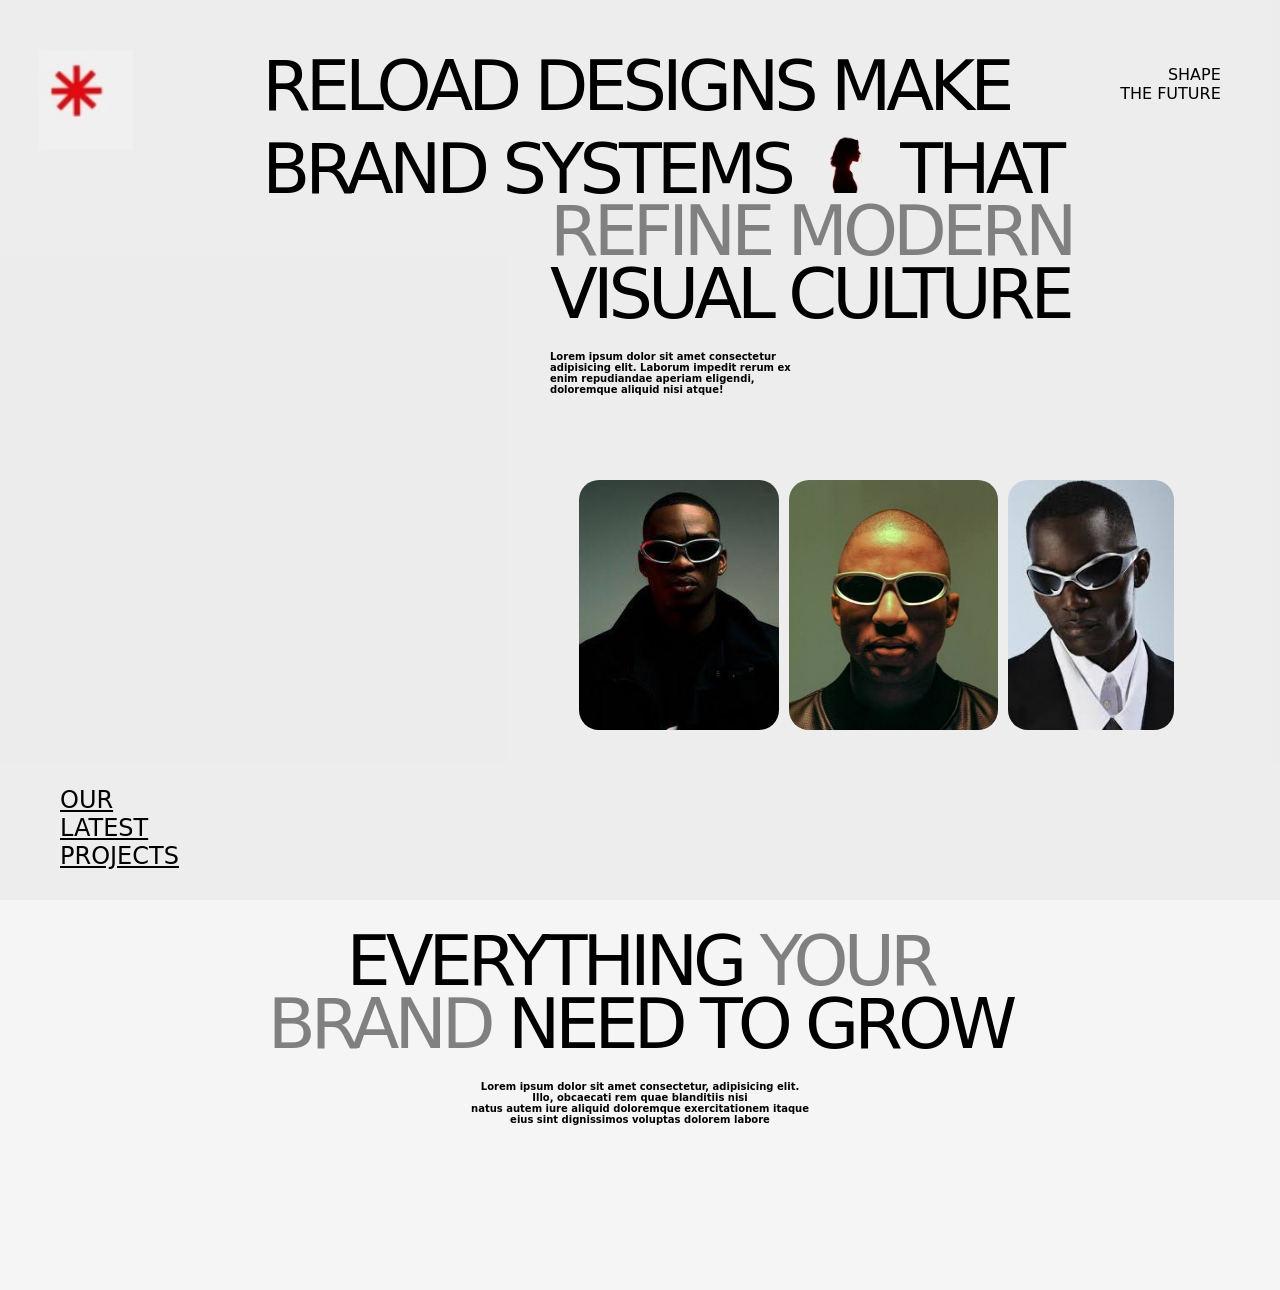
<file: a2p-1/index.html>
<!DOCTYPE html>
<html lang="en">
<head>
  <meta charset="UTF-8">
  <meta name="viewport" content="width=device-width, initial-scale=1.0">
  <title>assignment2</title>
  <link rel="shortcut icon" href="a21logo.png" type="image/x-icon">
  <link rel="stylesheet" href="style.css">
</head>
<body>

    <div class="hero">

        <!-- TOP SECTION -->
        <div class="top">

            <div class="left-logo">
              <img src="./a21logo.png" alt="logo">
                
            </div>

            <div class="main-heading">
                <p>RELOAD DESIGNS MAKE<BR> BRAND SYSTEMS <img src="images-removebg-preview.png"> THAT</p>
              
            </div>

            <div class="right-text">
              <P>SHAPE<br> THE FUTURE </P>
                
            </div>

        </div>

        <div class="part2">
          <p><span>REFINE MODERN</span><BR>VISUAL CULTURE </p>
          <h4>Lorem ipsum dolor sit amet consectetur<br> adipisicing elit. Laborum impedit rerum ex<br> enim repudiandae aperiam eligendi,<br> doloremque aliquid nisi atque!<br></h4>

        </div>
        <div class="part3">
          <div class="leftside">
            <h2>OUR</h2>
            <h2>LATEST</h2>
            <h2>PROJECTS</h2>
          </div>
          <div class="photos">
            <img src="[data-uri]" class="photo1">
            <img src="[data-uri]" class="photo2">
            <img src="[data-uri]" class="photo3">
            
          </div>
        </div>
        <div class="part4">
          <p>EVERYTHING<span> YOUR</span><br><span> BRAND</span> NEED TO GROW</p>
          <h4>Lorem ipsum dolor sit amet consectetur, adipisicing elit.<br> Illo, obcaecati rem quae blanditiis nisi<br> natus autem iure aliquid doloremque exercitationem itaque<br> eius sint dignissimos voluptas dolorem labore</h4>
        </div>
    </div>
</body>
</html>
</file>
<file: a2p-1/style.css>
* {
    margin: 0;
    padding: 0;
    box-sizing: border-box;
}

html, body {
    height: 100%;
    width: 100%;
    font-family: system-ui, -apple-system, BlinkMacSystemFont, 'Segoe UI', Roboto, Oxygen, Ubuntu, Cantarell, 'Open Sans', 'Helvetica Neue', sans-serif;
    background-color: rgba(128, 128, 128, 0.075);
}

.body{
  

  height: 100% ;
  width : 100% ;

}

.top{
  height: 200px ;
  width : 100% ;
  display : flex ;
  justify-content: space-evenly;

  
}

.top .left-logo img{
  height: 100px ;
  margin-top : 50px ;
}

.top .main-heading{
  margin-top: 55px ;
  margin-left: 90px ;
  white-space: nowrap;
 

  
 
}
.top .main-heading p{
  font-size : 70px;
  font-weight : 400 ;
  letter-spacing : -5px  ;
  line-height : 63px ; 

  
  

}

.top .main-heading p img {
  height: 75px ;
}

.top .right-text p{
  margin-left: 20px ;
  margin-right: 20px ;
  margin-top: 65px ;
  text-align: right ;
  white-space : nowrap ;
}

.part2{
  height: 230px ;
  width : 100% ;
  display: flex;
  flex-direction: column;
  gap : 25px ;
  padding-left: 550px;
  
}

.part2 p{
    font-size : 70px;
  font-weight : 400 ;
  letter-spacing : -5px  ;
  line-height : 63px ;
}

.part2{
  font-size : 10px ;
  font-weight: 100;

}

span{
  color :  grey ;
}

.part3 {
  min-height : 50vh ;
  width: 100% ;
  display: flex;
  flex-direction: row;
  margin-top: 50px;


}

.part3 .leftside h2{
  font-weight: 400;
  text-decoration: underline;
  

}

.part3 .leftside {
  display: flex ;
  flex-direction: column;
  margin-left: 60px ;
  justify-content: flex-end;
  padding-bottom: 60px;
}

.photos{

  display: flex ;
  flex-direction: row;
  gap : 10px ; 
  padding-left: 400px ;
  padding-right: 20px ;
  
}

.photos img{
   height: 250px ;
   border-radius: 20px;
}

.part4{
  min-height: 40vh;
  text-align: center;
}

.part4 p{
    font-size : 70px;
  font-weight : 400 ;
  letter-spacing : -5px  ;
  line-height : 63px ;
}

.part4 h4{
  margin-top: 25px ;
  font-size: 10px;
}
</file>
